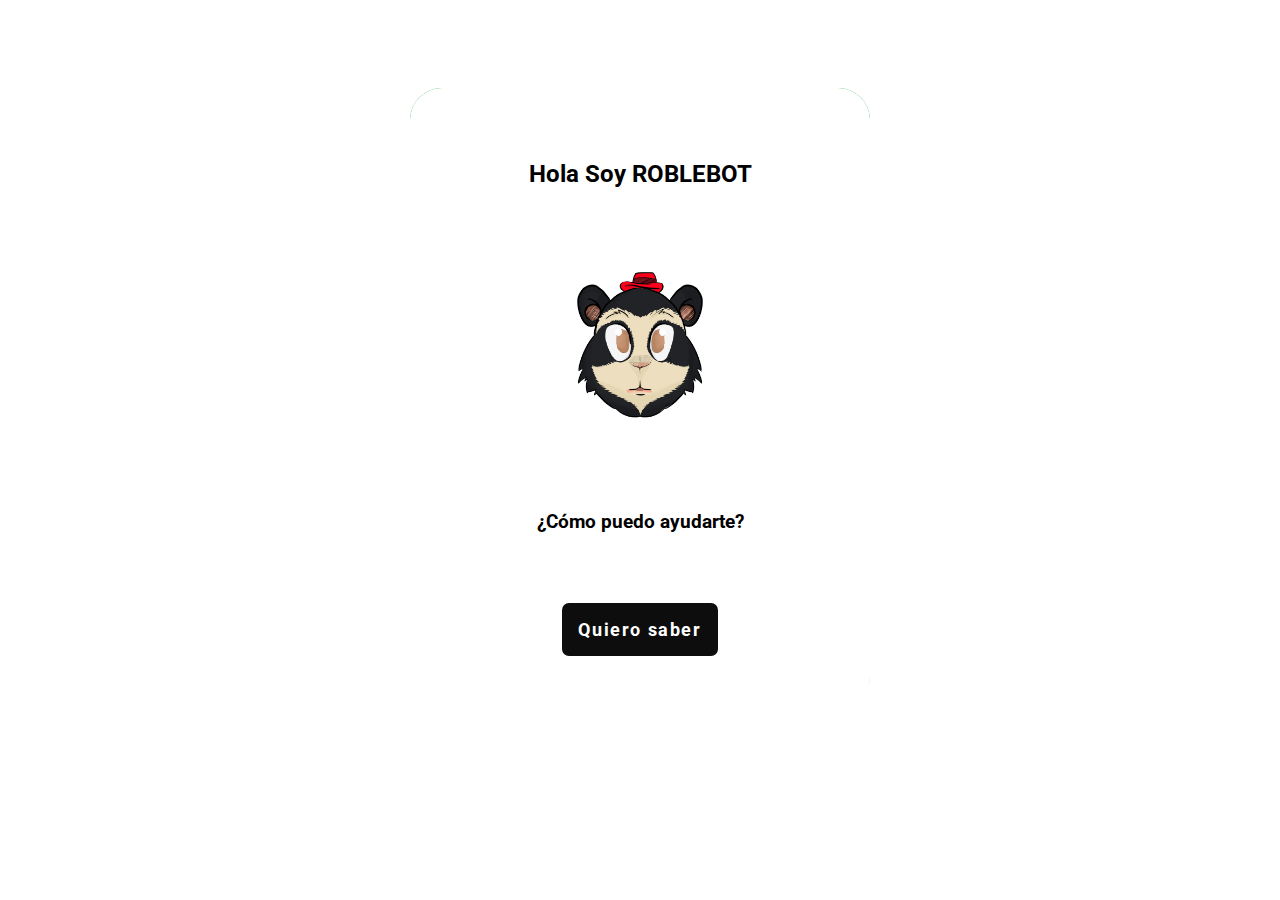
<file: index.html>
<!DOCTYPE html>
<html lang="en">

<head>
  <meta charset="UTF-8" />
  <meta name="viewport" content="width=device-width, initial-scale=1.0" />
  <title>SenaBot</title>
  <link rel="stylesheet" href="./index.css" />
  <link rel="stylesheet" href="./animations.css">
</head>

<body>
  <section class="chatbotContainer">
    <div class="chatbotAvatar">
      <img src="./assets/chat_bot.png" alt="Avatar" />
      <h3>ROBLEBOT</h3>
    </div>
    <form class="chatbotModal" id="getInput">
      <div class="listMessages" id="listMessages">
        <p class="w-100-message" id="useTimeOut">
          <img src="./assets/chat_bot.png" alt="Avatar" />
        </p>
        <p class="w-100-message hide-left" id="policiesBotElement">
          <img src="./assets/chat_bot.png" alt="Avatar" />
          Para continuar, revisa nuestras políticas de privacidad.
          <span class="ancor" data-type="termsAndConditionsHandler">Click.</span>
        </p>
      </div>

      <div class="userInput hide-left" id="formInputWrapper">
        <input type="text" id="onChangeText" name="question" placeholder="Preguntar..." disabled />
        <button type="submit" class="onSend">
          <svg xmlns="http://www.w3.org/2000/svg" width="16" height="16" fill="currentColor" class="bi bi-caret-right-fill" viewBox="0 0 16 16"> <path d="m12.14 8.753-5.482 4.796c-.646.566-1.658.106-1.658-.753V3.204a1 1 0 0 1 1.659-.753l5.48 4.796a1 1 0 0 1 0 1.506z"/> </svg>
        </button>
        <button data-type="onClean" disabled class="onClean">
          <svg xmlns="http://www.w3.org/2000/svg" width="16" height="16" fill="currentColor" class="bi bi-trash-fill" viewBox="0 0 16 16"> <path d="M2.5 1a1 1 0 0 0-1 1v1a1 1 0 0 0 1 1H3v9a2 2 0 0 0 2 2h6a2 2 0 0 0 2-2V4h.5a1 1 0 0 0 1-1V2a1 1 0 0 0-1-1H10a1 1 0 0 0-1-1H7a1 1 0 0 0-1 1H2.5zm3 4a.5.5 0 0 1 .5.5v7a.5.5 0 0 1-1 0v-7a.5.5 0 0 1 .5-.5zM8 5a.5.5 0 0 1 .5.5v7a.5.5 0 0 1-1 0v-7A.5.5 0 0 1 8 5zm3 .5v7a.5.5 0 0 1-1 0v-7a.5.5 0 0 1 1 0z"/> </svg>
        </button>
      </div>
    </form>

    <div class="initial-page" id="initialPage">
      <h2>Hola Soy ROBLEBOT</h2>
      <img src="./assets/chat_bot.png" alt="Bot">

      <h3>¿Cómo puedo ayudarte?</h3>
      <button>Quiero saber</button>
    </div>
  </section>
  <script type="module" src="./js/main.js"></script>
</body>

</html>
</file>
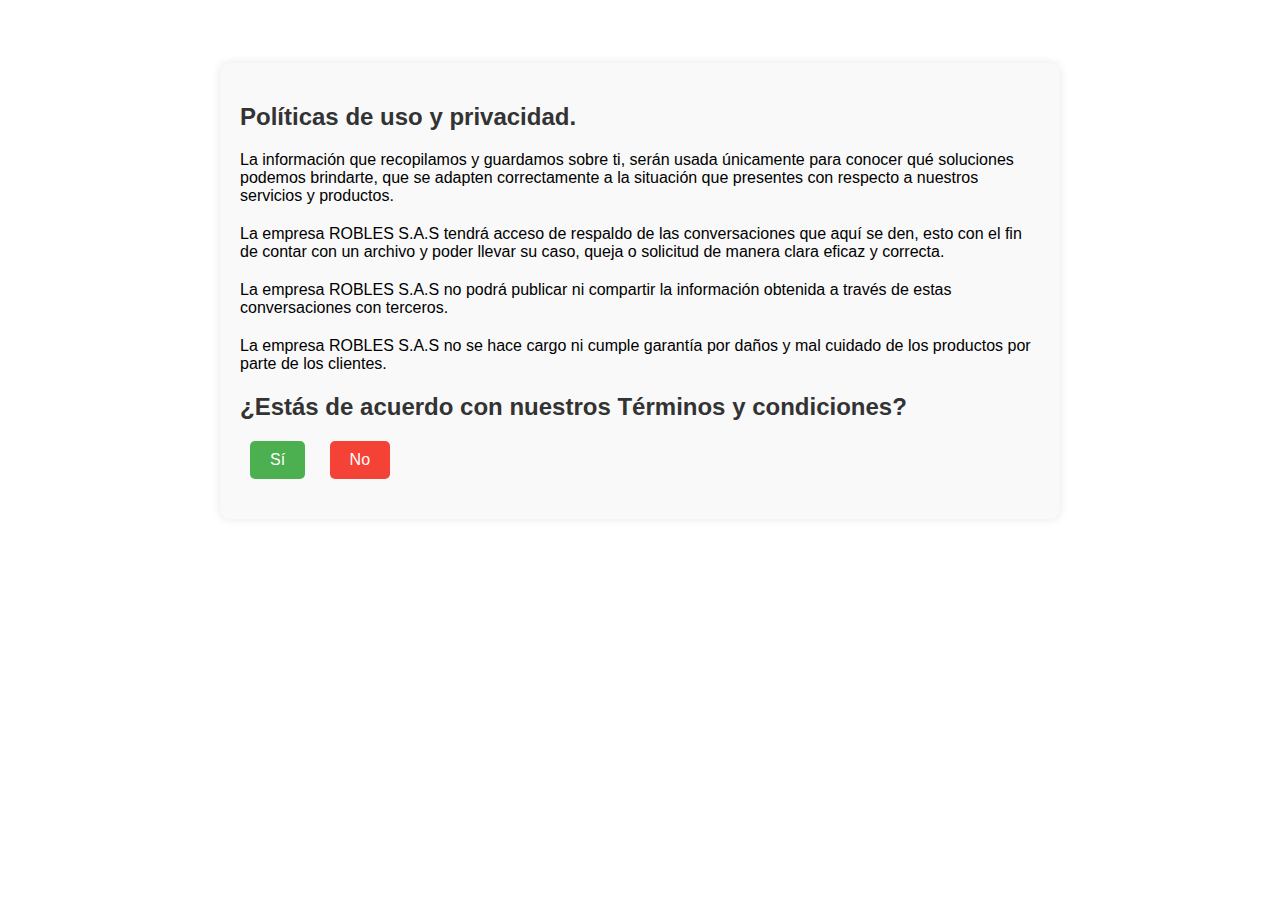
<file: policies.html>
<!DOCTYPE html>
<html lang="en">
<head>
  <meta charset="UTF-8">
  <meta name="viewport" content="width=device-width, initial-scale=1.0">
  <title>Politicas</title>
</head>

<style>
  body {
    font-family: Arial, sans-serif;
}

.policy {
    max-width: 800px;
    margin: 5% auto 0 auto;
    padding: 20px;
    background-color: #f9f9f9;
    border-radius: 10px;
    box-shadow: 0 0 10px rgba(0, 0, 0, 0.1);
}

h1, h2 {
    color: #333;
}

ul {
    list-style: none;
    padding: 0;
}

li {
    margin-bottom: 20px;
}

p {
    margin: 0;
    font-size: 16px;
    line-height: 1.6;
}

.button-group {
    margin-top: 10px;
}

button {
    font-size: 16px;
    padding: 10px 20px;
    margin: 0 10px;
    border: none;
    border-radius: 5px;
    cursor: pointer;
}

.yes-button {
    background-color: #4caf50;
    color: #fff;
}

.no-button {
    background-color: #f44336;
    color: #fff;
}

</style>
<body>
  
  <main class="policy">
    <h2>Políticas de uso y privacidad.</h2>
    <ul>
      <li>
        La información que recopilamos y guardamos sobre ti, serán usada únicamente para conocer qué soluciones podemos brindarte, que se adapten correctamente a la situación que presentes con respecto a nuestros servicios y productos.
      </li>
      <li>
        La empresa ROBLES S.A.S tendrá acceso de respaldo de las conversaciones que aquí se den, esto con el fin de contar con un archivo y poder llevar su caso, queja o solicitud de manera clara eficaz y correcta.
      </li>
      <li>La empresa ROBLES S.A.S no podrá publicar ni compartir la información obtenida a través de estas conversaciones con terceros.</li>
      <li>La empresa ROBLES S.A.S no se hace cargo ni cumple garantía por daños y mal cuidado de los productos por parte de los clientes. </li>

      <li>
        <h2>¿Estás de acuerdo con nuestros Términos y condiciones?</h2>
        <div>
          <button class="yes-button" onclick="acceptPolicy(true)">Sí</button>
          <button class="no-button" onclick="acceptPolicy(false)">No</button>
        </div>
      </li>
    </ul>
  </main>

  <script>

    function acceptPolicy (isAccepted) {
      window.opener.onSubmitPolicies(isAccepted)
    }
  </script>
</body>
</html>
</file>
<file: index.css>
@import url("https://fonts.googleapis.com/css2?family=Roboto&display=swap");

:root {
  --mainColor: #00a928;
  --lightMainColor: #04bb2f;
  --danger: #9c9797;
  --dusky: #0d0d0d;
  --dim-gray: #696969;
  --delete: #8b0000;
}

* {
  font-family: "Roboto", sans-serif;
}

button {
  cursor: pointer;
  outline: none;
  border: none;
  color: white;
  border-radius: 6px;
  letter-spacing: 0.1rem;
  transition: background 0.3s;
  background-color: var(--dim-gray);
}

button:hover {
  background-color: var(--danger);
}

button:disabled {
  opacity: 0.6;
  cursor: auto;
}

::-webkit-scrollbar {
  width: 11px;
}

::-webkit-scrollbar-track {
  opacity: 0;
}

::-webkit-scrollbar-thumb {
  background-color: var(--mainColor);
  border-radius: 6px;
  transition: all 1s;
}

::-webkit-scrollbar-thumb:hover {
  background-color: var(--lightMainColor);
}

.chatbotContainer {
  border-radius: 2rem;
  margin: auto;
  margin-top: 7%;
  display: flex;
  /* background-color: white; */
  flex-direction: column;
  justify-content: space-between;
  min-width: 460px;
  max-width: 460px;
  overflow: hidden;
  /* min-height: 60%; */
  position: relative;
}

div.chatbotAvatar {
  display: flex;
  width: 100%;
  max-height: 4rem;
  justify-content: space-around;
  align-items: center;
  background-color: var(--mainColor);
}

.chatbotAvatar h3 {
  color: white;
  font-weight: bold;
  letter-spacing: 1px;
}

.chatbotAvatar img {
  border-radius: 100%;
  width: 9%;
  height: 9%;
}

.chatbotModal {
  display: flex;
  flex-direction: column;
  align-items: center;
  justify-content: space-between;
}

.userInput {
  width: 100%;
  display: flex;
  align-items: center;
  /* gap: 0.5rem; */
  /* margin: 1rem; */
  height: 5rem;
  transition: opacity 0.4s;
}

.userInput input,
button {
  /* border-radius: 8px 0 0 8px; */
  outline: solid gray 1px;
  padding: 0.5rem;
  border: none;
  font-weight: bold;
}

.userInput input[type="text"] {
  outline: none;
  border-bottom: black 1px solid;
  transition: background 0.3s ease-in-out;
  flex: 2;
  margin: 1rem;
}

.userInput input[type="text"]:focus {
  background-color: rgb(128, 128, 128, 0.4);
}

.userInput button {
  border-radius: 0;
  border: none;
  color: #fff;
  outline: none;
  padding: 0.56rem;
  transition: opacity 0.4s ease-in-out;
  cursor: pointer;
  flex: 0.5;
}

.userInput button:hover {
  opacity: 0.6;
}

.onClean {
  background-color: var(--delete);
}

.onSend {
  background-color: var(--mainColor);
}

.listMessages {
  display: flex;
  position: relative;
  flex-direction: column;
  gap: 0.5rem;
  background-color: rgb(250, 250, 250);
  /* background-image: linear-gradient(to right top, #808080, #979797, #aeaeae, #c6c6c6, #dedede, #dedede, #dedede, #dedede, #c6c6c6, #aeaeae, #979797, #808080); */
  overflow-y: auto;
  overflow-x: hidden;
  width: 100%;
  height: 30rem;
}

/* .listMessages::before {
    content: " ";
    position: absolute;
    left: 0;
    right: 0;
    top: 0;
    bottom: 0;
  } */

.listMessages p,
.onSelectStyle {
  background-color: rgb(232, 231, 231);
  border-radius: 10px;
  padding: 1rem;
  cursor: default;
  max-width: 55%;
  /* word-wrap: break-word; */
  margin: 1rem;
  transition: transform 0.9s ease-in-out;
}

.onSelectStyle {
  display: flex;
  flex-direction: column;
  gap: 1rem;
}

.listMessages .onSelectStyle p {
  padding: 0;
  min-width: 100%;
  max-width: 100%;
}

.listMessages .reload {
  cursor: pointer;
  background-color: white;
  padding: 0.2rem;
  border-radius: 3rem;
}

.listMessages .onSelectStyle button {
  cursor: pointer;
}

.listMessages .userMessage {
  align-self: flex-end;
}

.listMessages .botMessage {
  position: relative;
  align-self: flex-start;
  display: flex;
  gap: 3px;
  align-items: center;
}

.listMessages .w-100-message,
.onSelectStyle {
  display: flex;
  gap: 3px;
  align-items: center;
  align-self: center;
  transition: all 1s ease-in;
}

.listMessages .botMessage img,
.listMessages .w-100-message img {
  width: 2rem;
}

.listMessages .botMessage-w-100 {
  max-width: 100%;
  flex-wrap: wrap;
  gap: 1rem;
  align-items: center;
  justify-content: center;
}

@keyframes shake {
  0% {
    transform: translate(0, 0);
  }

  10%,
  30%,
  50%,
  70%,
  90% {
    transform: translate(-10px, 0);
  }

  20%,
  40%,
  60%,
  80% {
    transform: translate(10px, 0);
  }

  100% {
    transform: translate(0, 0);
  }
}

.shake {
  animation: shake 0.5s;
}

.whatever {
  padding: 2rem;
}

.ancor {
  color: rgb(63, 63, 201);
  cursor: pointer;
  transition: opacity 0.4s;
}

.ancor:hover {
  opacity: 0.7;
}

.initial-page {
  position: absolute;
  top: 0;
  right: 0;
  left: 0;
  bottom: 0;

  display: flex;
  align-items: center;
  justify-content: space-evenly;
  flex-direction: column;
  background-color: white;
  transition: transform 0.5s ease-out;
}

.initial-page img {
  width: 30%;
}

.initial-page button {
  background-color: var(--dusky);
  color: white;
  letter-spacing: 0.1rem;
  padding: 1rem;
  border-radius: 7px;
  font-size: large;
  transition: opacity 0.4s;
  outline: none;
}

.initial-page button:hover {
  opacity: 0.8;
}

.hide-initial-page {
  transform: translateY(-100%);
}

.listMessages .upperMessage::before {
  position: absolute;
  content: attr(data-text);
  color: white;
  inset: 0;
  left: 120%;
  width: 80%;
  min-height: 30%;
  max-height: 30%;
  margin: auto;
  text-align: center;
  padding: 1rem;
  background-color: var(--dusky);
  opacity: 0.3;
  border-radius: 7px;
}
</file>
<file: animations.css>
.fadeOutInner {
  animation: fadeOut-inner 0.7s ease-in-out;
  overflow: hidden;
}

@keyframes fadeOut-inner {
  0% {
    opacity: 1;
    transform: scale(1);
  }
  100% {
    opacity: 0;
    transform: scale(0);
  }
}

.fadeOutUp {
  animation: fadeOut-up 0.7s ease-in-out;
  overflow: hidden;
}

@keyframes fadeOut-up {
  0% {
    opacity: 1;
    transform: translateY(0);
  }
  100% {
    opacity: 0;
    transform: translateY(100%);
  }
}

.fadeOutLeft {
  animation: fadeOut-left 0.7s ease-in-out;
  overflow: hidden;
}

@keyframes fadeOut-left {
  0% {
    opacity: 1;
    transform: translateX(0);
  }
  100% {
    opacity: 0;
    transform: translateX(-100%);
  }
}

.fadeOutRight {
  animation: fadeOut-right 0.7s ease-in-out;
  overflow: hidden;
}

@keyframes fadeOut-right {
  0% {
    opacity: 1;
    transform: translateX(0);
  }
  100% {
    opacity: 0;
    transform: translateX(100%);
  }
}

.hide-left {
  opacity: 0.3;
  pointer-events: none;
}
</file>
